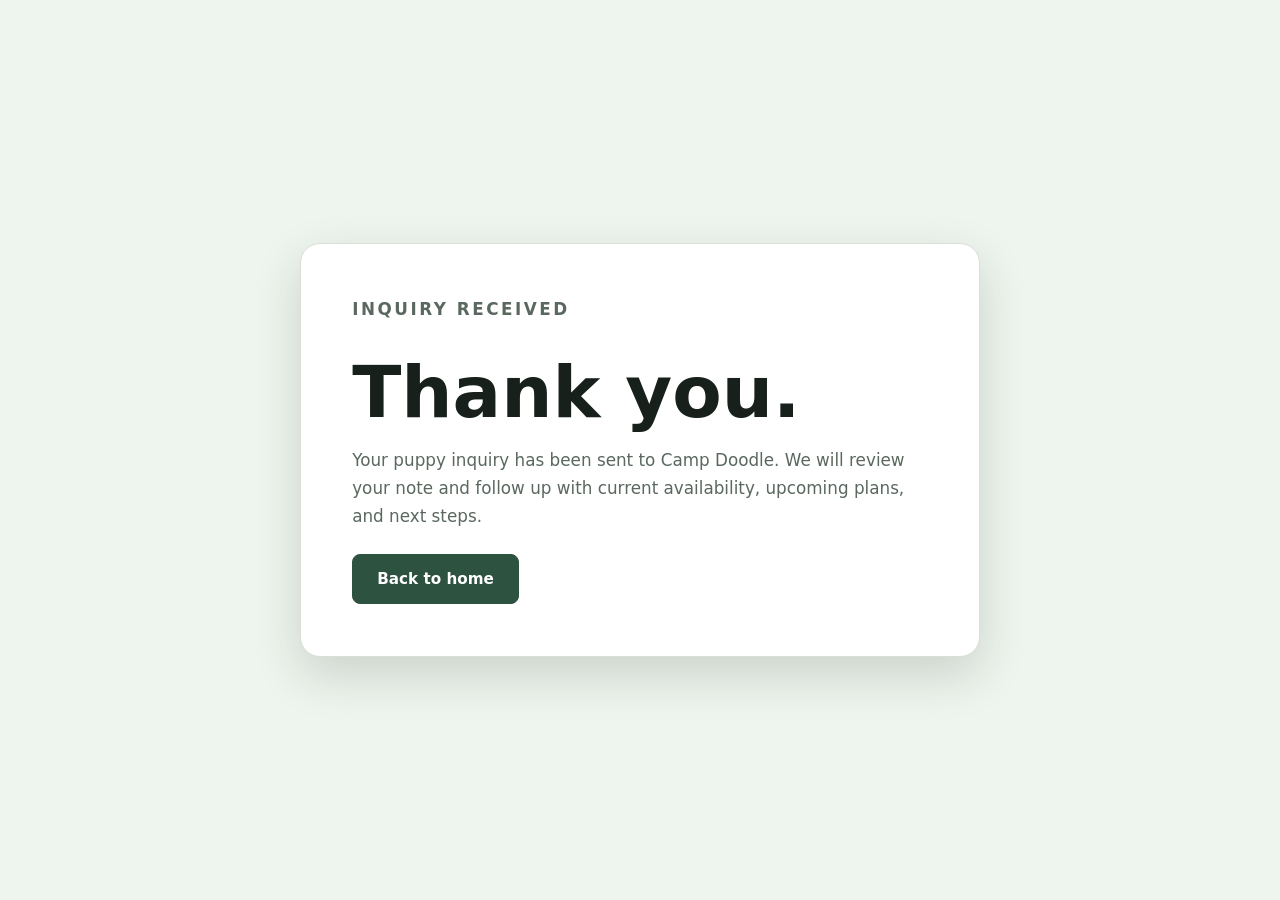
<file: thank-you.html>
<!doctype html>
<html lang="en">
  <head>
    <meta charset="utf-8">
    <meta name="viewport" content="width=device-width, initial-scale=1">
    <title>Thanks | Camp Doodle</title>
    <meta name="description" content="Thank you for contacting Camp Doodle.">
    <link rel="stylesheet" href="styles.css">
  </head>
  <body class="thank-you-page">
    <main class="thank-you-panel">
      <p class="eyebrow">Inquiry received</p>
      <h1>Thank you.</h1>
      <p>
        Your puppy inquiry has been sent to Camp Doodle. We will review your note
        and follow up with current availability, upcoming plans, and next steps.
      </p>
      <a class="button primary" href="/">Back to home</a>
    </main>
  </body>
</html>
</file>
<file: styles.css>
/* ═══════════════════════════════════════════════════════════
   Camp Doodle — Premium Styles
   ═══════════════════════════════════════════════════════════ */

/* ─── Design Tokens ──────────────────────────────────────── */
:root {
  --ink:        #17201b;
  --ink-soft:   #2c3a31;
  --muted:      #5a685f;
  --paper:      #fffdf7;
  --surface:    #ffffff;
  --sage:       #dfeadf;
  --sage-light: #eef5ee;
  --moss:       #2d5240;
  --moss-mid:   #355f46;
  --pine:       #1e3b2c;
  --teal:       #137d74;
  --teal-light: #e0f2f0;
  --gold:       #c9972e;
  --gold-light: #fdf3dc;
  --coral:      #c8573a;
  --line:       #d9dfd7;

  --shadow-sm:  0 2px 8px rgba(23,32,27,.07);
  --shadow-md:  0 8px 28px rgba(23,32,27,.11);
  --shadow-lg:  0 18px 48px rgba(23,32,27,.16);
  --shadow-xl:  0 32px 72px rgba(23,32,27,.22);

  --radius-sm:  8px;
  --radius-md:  14px;
  --radius-lg:  20px;
  --radius-xl:  28px;

  --transition: 220ms cubic-bezier(.4,0,.2,1);
}

/* ─── Reset & Base ────────────────────────────────────────── */
*, *::before, *::after { box-sizing: border-box; margin: 0; padding: 0; }

html { scroll-behavior: smooth; }

body {
  background: var(--paper);
  color: var(--ink);
  font-family: 'Inter', ui-sans-serif, system-ui, -apple-system, sans-serif;
  line-height: 1.65;
  overflow-x: hidden;
  -webkit-font-smoothing: antialiased;
}

body.menu-open { overflow: hidden; }

a { color: inherit; text-decoration: none; }
img { display: block; max-width: 100%; }
ul { list-style: none; }

h1, h2, h3, h4 {
  line-height: 1.08;
  font-weight: 800;
  overflow-wrap: anywhere;
}

p { overflow-wrap: anywhere; }

/* ─── Custom Cursor ───────────────────────────────────────── */
.cursor-dot,
.cursor-ring {
  pointer-events: none;
  position: fixed;
  top: 0; left: 0;
  border-radius: 50%;
  z-index: 9999;
  will-change: transform;
  transition: opacity .3s;
}

.cursor-dot {
  width: 8px;
  height: 8px;
  background: var(--moss);
  transform: translate(-50%, -50%);
}

.cursor-ring {
  width: 36px;
  height: 36px;
  border: 1.5px solid rgba(45,82,64,.45);
  transform: translate(-50%, -50%) scale(1);
  transition: transform .18s ease, border-color .18s ease;
}

.cursor-ring.hovered {
  transform: translate(-50%, -50%) scale(1.7);
  border-color: var(--moss);
}

@media (hover: none) {
  .cursor-dot, .cursor-ring { display: none; }
}

/* ─── Scroll Reveal ───────────────────────────────────────── */
.reveal {
  opacity: 0;
  transform: translateY(28px);
  transition: opacity .65s ease var(--delay, 0s),
              transform .65s ease var(--delay, 0s);
}

.reveal.visible {
  opacity: 1;
  transform: translateY(0);
}

@media (prefers-reduced-motion: reduce) {
  .reveal {
    opacity: 1;
    transform: none;
    transition: none;
  }
}

/* ─── Typography helpers ──────────────────────────────────── */
.eyebrow {
  display: inline-block;
  color: var(--teal);
  font-size: .78rem;
  font-weight: 900;
  letter-spacing: .15em;
  text-transform: uppercase;
  margin-bottom: .9rem;
}

/* ─── Buttons ─────────────────────────────────────────────── */
.button {
  display: inline-flex;
  align-items: center;
  justify-content: center;
  gap: .5rem;
  min-height: 50px;
  padding: .8rem 1.5rem;
  border: 1.5px solid transparent;
  border-radius: var(--radius-sm);
  font-family: inherit;
  font-size: .95rem;
  font-weight: 800;
  line-height: 1.1;
  cursor: pointer;
  transition: transform var(--transition),
              box-shadow var(--transition),
              background var(--transition),
              border-color var(--transition);
  white-space: nowrap;
}

.button:focus-visible {
  outline: 3px solid var(--teal);
  outline-offset: 3px;
}

.primary {
  color: #fff;
  background: var(--moss);
  border-color: var(--moss);
}
.primary:hover { background: var(--pine); border-color: var(--pine); box-shadow: var(--shadow-md); }

.secondary {
  color: var(--moss);
  background: rgba(255,255,255,.78);
  border-color: rgba(45,82,64,.3);
  backdrop-filter: blur(6px);
}
.secondary:hover { background: #fff; box-shadow: var(--shadow-sm); }

/* ─── Section helpers ─────────────────────────────────────── */
.section {
  padding: clamp(4rem, 8vw, 7rem) 5vw;
}

.section-heading {
  max-width: 760px;
  margin-bottom: 3rem;
}

.section-heading.compact { max-width: 600px; }

.section-heading h2 {
  font-size: clamp(2rem, 4.5vw, 3.6rem);
  margin: .35rem 0 1rem;
}

.section-heading p {
  color: var(--muted);
  font-size: 1.08rem;
  max-width: 600px;
}

/* ══════════════════════════════════════════════════════════
   HEADER
   ══════════════════════════════════════════════════════════ */
.site-header {
  position: sticky;
  top: 0;
  z-index: 100;
  display: flex;
  align-items: center;
  justify-content: space-between;
  gap: 1.5rem;
  min-height: 68px;
  padding: 0 5vw;
  background: rgba(255,253,247,.92);
  border-bottom: 1px solid rgba(217,223,215,.7);
  backdrop-filter: blur(20px);
  -webkit-backdrop-filter: blur(20px);
  transition: box-shadow .3s ease;
}

.site-header.scrolled {
  box-shadow: 0 4px 24px rgba(23,32,27,.08);
}

.brand {
  display: inline-flex;
  align-items: center;
  gap: .75rem;
  font-size: 1.04rem;
  font-weight: 800;
  flex-shrink: 0;
}

.brand-mark {
  display: grid;
  place-items: center;
  width: 42px;
  height: 42px;
  color: #fff;
  background: var(--moss);
  border-radius: var(--radius-sm);
  font-size: .85rem;
  letter-spacing: 0;
  font-weight: 900;
  flex-shrink: 0;
}

.brand-mark.small {
  width: 34px;
  height: 34px;
  font-size: .78rem;
}

.brand-name { color: var(--ink); }

.nav-links {
  display: flex;
  align-items: center;
  gap: clamp(.8rem, 2vw, 1.8rem);
  color: var(--muted);
  font-size: .9rem;
  font-weight: 700;
}

.nav-links a {
  padding: .4rem 0;
  position: relative;
}

.nav-links a::after {
  content: '';
  position: absolute;
  bottom: -2px;
  left: 0;
  width: 0;
  height: 2px;
  background: var(--teal);
  border-radius: 2px;
  transition: width var(--transition);
}

.nav-links a:hover, .nav-links a:focus-visible { color: var(--teal); }
.nav-links a:hover::after { width: 100%; }

.header-right {
  display: flex;
  align-items: center;
  gap: .85rem;
  flex-shrink: 0;
}

.nav-cta { min-height: 40px; padding: .55rem 1.1rem; font-size: .87rem; }

/* Hamburger */
.hamburger {
  display: none;
  flex-direction: column;
  justify-content: center;
  gap: 5px;
  width: 42px;
  height: 42px;
  border: 1px solid var(--line);
  border-radius: var(--radius-sm);
  background: #fff;
  cursor: pointer;
  padding: 0 10px;
  transition: border-color var(--transition);
}

.hamburger span {
  display: block;
  width: 100%;
  height: 2px;
  background: var(--ink);
  border-radius: 2px;
  transition: transform var(--transition), opacity var(--transition);
}

.hamburger[aria-expanded="true"] span:nth-child(1) { transform: translateY(7px) rotate(45deg); }
.hamburger[aria-expanded="true"] span:nth-child(2) { opacity: 0; }
.hamburger[aria-expanded="true"] span:nth-child(3) { transform: translateY(-7px) rotate(-45deg); }

/* Mobile menu */
.mobile-menu {
  position: fixed;
  top: 0;
  right: -100%;
  width: min(340px, 92vw);
  height: 100%;
  z-index: 200;
  background: var(--surface);
  padding: 5rem 2rem 2rem;
  display: flex;
  flex-direction: column;
  gap: 2rem;
  box-shadow: var(--shadow-xl);
  transition: right .35s cubic-bezier(.4,0,.2,1);
}

.mobile-menu.open { right: 0; }

.mobile-menu nav {
  display: flex;
  flex-direction: column;
  gap: .25rem;
}

.mobile-menu nav a {
  display: block;
  padding: .85rem 0;
  font-size: 1.1rem;
  font-weight: 700;
  color: var(--ink);
  border-bottom: 1px solid var(--line);
}

.mobile-menu nav a:hover { color: var(--teal); }

.mobile-menu-close {
  position: absolute;
  top: 1.2rem;
  right: 1.2rem;
  width: 42px;
  height: 42px;
  border: 1px solid var(--line);
  border-radius: var(--radius-sm);
  background: #fff;
  font-size: 1.5rem;
  cursor: pointer;
  display: grid;
  place-items: center;
  color: var(--ink);
}

.mobile-menu-backdrop {
  position: fixed;
  inset: 0;
  z-index: 190;
  background: rgba(23,32,27,.4);
  backdrop-filter: blur(3px);
  opacity: 0;
  pointer-events: none;
  transition: opacity .35s ease;
}

.mobile-menu-backdrop.active {
  opacity: 1;
  pointer-events: auto;
}

/* ══════════════════════════════════════════════════════════
   HERO
   ══════════════════════════════════════════════════════════ */
.hero {
  position: relative;
  min-height: calc(100vh - 68px);
  display: grid;
  align-items: center;
  padding: clamp(4rem,8vw,7rem) 5vw;
  overflow: hidden;
}

.hero-media {
  position: absolute;
  inset: 0;
  /* Sky-to-meadow fill behind the contained photo so the letterbox
     area blends with the image instead of showing bare bars. */
  background:
    linear-gradient(180deg,
      #aacbe4 0%,
      #c6dcea 30%,
      #dfe9d8 60%,
      #c9dcb4 100%);
}

.hero-bg {
  position: absolute;
  inset: 0;
  z-index: 0;
  width: 100%;
  height: 100%;
  /* Show the WHOLE photo, never crop it. */
  object-fit: contain;
  object-position: right center;
}

.hero-overlay {
  position: absolute;
  inset: 0;
  z-index: 2;
  background:
    linear-gradient(90deg,
      rgba(255,253,247,.97) 0%,
      rgba(255,253,247,.86) 38%,
      rgba(255,253,247,.22) 70%,
      rgba(255,253,247,.0) 100%),
    linear-gradient(0deg,
      rgba(23,32,27,.18) 0%,
      rgba(23,32,27,0) 50%);
}

.hero-content {
  position: relative;
  z-index: 3;
  width: min(640px, 100%);
}

h1 {
  font-size: clamp(2.8rem, 6.5vw, 6rem);
  max-width: 12ch;
  margin: .4rem 0 1.4rem;
  color: var(--ink);
}

.hero-sub {
  max-width: 46ch;
  font-size: clamp(1.05rem, 2vw, 1.28rem);
  color: var(--ink-soft);
  line-height: 1.7;
}

.hero-actions {
  display: flex;
  flex-wrap: wrap;
  gap: .9rem;
  margin-top: 2.2rem;
}

/* Scroll hint */
.hero-scroll-hint {
  position: absolute;
  bottom: 2.5rem;
  left: 50%;
  transform: translateX(-50%);
  z-index: 3;
  display: flex;
  flex-direction: column;
  align-items: center;
  gap: .5rem;
  color: var(--muted);
  font-size: .75rem;
  font-weight: 700;
  letter-spacing: .08em;
  text-transform: uppercase;
  background: none;
  border: none;
  cursor: pointer;
  opacity: .65;
  transition: opacity var(--transition);
}

.hero-scroll-hint:hover { opacity: 1; }

.scroll-dot {
  animation: scrollDot 1.8s ease-in-out infinite;
}

@keyframes scrollDot {
  0%,100% { transform: translateY(0); opacity: 1; }
  60% { transform: translateY(9px); opacity: .3; }
}

/* ══════════════════════════════════════════════════════════
   PILLARS
   ══════════════════════════════════════════════════════════ */
.pillars-section {
  display: grid;
  grid-template-columns: repeat(3, 1fr);
  gap: 1px;
  background: var(--line);
  border-top: 1px solid var(--line);
  border-bottom: 1px solid var(--line);
}

.pillar {
  background: var(--surface);
  padding: clamp(2rem, 4vw, 3.2rem);
}

.pillar-num {
  display: block;
  font-size: .78rem;
  font-weight: 900;
  color: var(--coral);
  letter-spacing: .08em;
  margin-bottom: 1.4rem;
}

.pillar h2 {
  font-size: 1.3rem;
  margin-bottom: .65rem;
}

.pillar p { color: var(--muted); font-size: .97rem; }

/* ══════════════════════════════════════════════════════════
   PUPPIES
   ══════════════════════════════════════════════════════════ */
.puppies-section { background: var(--paper); }

.puppy-filter {
  display: flex;
  gap: .5rem;
  flex-wrap: wrap;
  margin-bottom: 2.2rem;
}

.filter-btn {
  height: 38px;
  padding: 0 1.1rem;
  border: 1.5px solid var(--line);
  border-radius: 99px;
  background: #fff;
  font-family: inherit;
  font-size: .85rem;
  font-weight: 700;
  color: var(--muted);
  cursor: pointer;
  transition: all var(--transition);
}

.filter-btn:hover,
.filter-btn.active {
  background: var(--moss);
  border-color: var(--moss);
  color: #fff;
}

.puppy-grid {
  display: grid;
  grid-template-columns: repeat(auto-fill, minmax(290px, 1fr));
  gap: 1.4rem;
}

/* Puppy card (JS-generated) */
.puppy-card {
  background: var(--surface);
  border: 1px solid var(--line);
  border-radius: var(--radius-md);
  box-shadow: var(--shadow-sm);
  overflow: hidden;
  cursor: pointer;
  transition: transform .3s cubic-bezier(.34,1.56,.64,1),
              box-shadow .3s ease;
  display: flex;
  flex-direction: column;
}

.puppy-card:hover {
  transform: translateY(-6px) scale(1.01);
  box-shadow: var(--shadow-lg);
}

.puppy-card:focus-visible {
  outline: 3px solid var(--teal);
  outline-offset: 2px;
}

.puppy-card:hover .card-photo img { transform: scale(1.07); }

/* Photo / placeholder */
.card-photo {
  position: relative;
  aspect-ratio: 4/5;
  overflow: hidden;
  background: var(--sage);
  flex-shrink: 0;
}

.card-photo img {
  width: 100%;
  height: 100%;
  object-fit: cover;
  display: block;
  transition: transform .45s ease;
}

.photo-ph {
  position: absolute;
  inset: 0;
  display: flex;
  flex-direction: column;
  align-items: center;
  justify-content: center;
  gap: .5rem;
  color: var(--muted);
  font-size: .8rem;
  text-align: center;
  padding: 1rem;
}

.photo-ph-icon {
  font-size: 2.4rem;
  opacity: .5;
}

.photo-ph-label {
  font-size: .82rem;
  font-weight: 600;
  letter-spacing: .02em;
  opacity: .85;
}

/* Hide placeholder when image loads */
.card-photo img:not([src=""]) ~ .photo-ph { display: none; }

/* Status badge */
.status-badge {
  position: absolute;
  top: 12px;
  right: 12px;
  padding: .32rem .7rem;
  border-radius: 99px;
  font-size: .72rem;
  font-weight: 900;
  letter-spacing: .06em;
  text-transform: uppercase;
  backdrop-filter: blur(8px);
  animation: badgePulse 3s ease infinite;
}

.status-badge.available {
  background: rgba(20,120,80,.88);
  color: #fff;
}

.status-badge.reserved {
  background: rgba(180,130,20,.88);
  color: #fff;
}

.status-badge.pending {
  background: rgba(80,100,200,.88);
  color: #fff;
}

@keyframes badgePulse {
  0%,100% { box-shadow: 0 0 0 0 rgba(255,255,255,.25); }
  50% { box-shadow: 0 0 0 5px rgba(255,255,255,0); }
}

/* Collar color dot */
.collar-dot {
  position: absolute;
  top: 12px;
  left: 12px;
  width: 16px;
  height: 16px;
  border-radius: 50%;
  border: 2.5px solid rgba(255,255,255,.8);
  box-shadow: 0 2px 8px rgba(0,0,0,.2);
}

/* Video play overlay (hover on desktop) */
.video-overlay {
  position: absolute;
  inset: 0;
  background: rgba(23,32,27,.38);
  display: flex;
  align-items: center;
  justify-content: center;
  opacity: 0;
  transition: opacity .25s ease;
}

.puppy-card:hover .video-overlay { opacity: 1; }

.play-icon {
  width: 52px;
  height: 52px;
  border-radius: 50%;
  background: rgba(255,255,255,.92);
  display: grid;
  place-items: center;
  color: var(--moss);
  font-size: 1.1rem;
  box-shadow: var(--shadow-md);
}

/* Card body */
.card-body {
  padding: 1.3rem 1.4rem 1.5rem;
  display: flex;
  flex-direction: column;
  flex: 1;
}

.card-meta {
  display: flex;
  align-items: center;
  justify-content: space-between;
  gap: .5rem;
  margin-bottom: .75rem;
}

.card-name {
  font-size: 1.08rem;
  font-weight: 800;
  color: var(--ink);
}

.card-sex {
  font-size: .78rem;
  font-weight: 700;
  color: var(--muted);
  background: var(--sage-light);
  padding: .2rem .5rem;
  border-radius: 4px;
}

.card-info {
  display: grid;
  gap: .4rem;
  font-size: .85rem;
  color: var(--muted);
  margin-bottom: .9rem;
}

.card-info span { display: flex; gap: .4rem; }
.card-info strong { color: var(--ink); }

.card-personality {
  font-size: .88rem;
  color: var(--ink-soft);
  line-height: 1.55;
  flex: 1;
  margin-bottom: 1.1rem;
}

.card-cta {
  display: flex;
  gap: .6rem;
  flex-wrap: wrap;
}

.card-cta .button {
  min-height: 40px;
  padding: .6rem 1rem;
  font-size: .83rem;
  flex: 1;
}

/* Puppy ID badge (gold pill) */
.puppy-id-badge {
  display: inline-flex;
  align-items: center;
  padding: .22rem .65rem;
  background: var(--gold-light);
  color: var(--gold);
  border: 1px solid rgba(201,151,46,.28);
  border-radius: 99px;
  font-size: .75rem;
  font-weight: 900;
  letter-spacing: .04em;
  white-space: nowrap;
  flex-shrink: 0;
}

/* Sex + breed row below card name */
.card-sex-row {
  display: flex;
  align-items: center;
  gap: .45rem;
  margin-bottom: .65rem;
}

.card-breed {
  font-size: .75rem;
  font-weight: 600;
  color: var(--muted);
  background: var(--sage-light);
  padding: .18rem .5rem;
  border-radius: 4px;
}

/* Vaccine badge (green health pill on card) */
.vaccine-badge {
  display: flex;
  align-items: flex-start;
  gap: .45rem;
  padding: .65rem .85rem;
  background: #edf7ef;
  border: 1px solid rgba(45,120,70,.15);
  border-radius: var(--radius-sm);
  color: #1e4a2f;
  font-size: .8rem;
  font-weight: 600;
  line-height: 1.45;
  margin-bottom: .9rem;
}

.vaccine-badge-icon {
  flex-shrink: 0;
  width: 18px;
  height: 18px;
  background: #2d8048;
  color: #fff;
  border-radius: 50%;
  display: inline-flex;
  align-items: center;
  justify-content: center;
  font-size: .68rem;
  font-weight: 900;
  margin-top: .05rem;
}

/* Modal vaccine badge */
.modal-vaccine-badge {
  display: flex;
  align-items: flex-start;
  gap: .55rem;
  padding: .85rem 1rem;
  background: #edf7ef;
  border: 1px solid rgba(45,120,70,.15);
  border-radius: var(--radius-sm);
  color: #1e4a2f;
  font-size: .88rem;
  font-weight: 600;
  line-height: 1.5;
}

/* "Possible keeper" status colour */
.status-badge.keeper {
  background: rgba(180,110,20,.88);
  color: #fff;
}

/* ══════════════════════════════════════════════════════════
   COPPER SPOTLIGHT
   ══════════════════════════════════════════════════════════ */
.copper-section {
  padding: clamp(5rem, 10vw, 9rem) 5vw;
  background: linear-gradient(150deg, #fdf8ee 0%, #fef9f2 55%, #f7edda 100%);
  position: relative;
  overflow: hidden;
}

.copper-section::before {
  content: '';
  position: absolute;
  top: -120px;
  right: -120px;
  width: 520px;
  height: 520px;
  border-radius: 50%;
  background: radial-gradient(circle, rgba(201,151,46,.13) 0%, transparent 70%);
  pointer-events: none;
}

.copper-section::after {
  content: '';
  position: absolute;
  bottom: -80px;
  left: -80px;
  width: 320px;
  height: 320px;
  border-radius: 50%;
  background: radial-gradient(circle, rgba(45,82,64,.07) 0%, transparent 70%);
  pointer-events: none;
}

.copper-inner {
  max-width: 1160px;
  margin: 0 auto;
  position: relative;
  z-index: 1;
}

.copper-intro {
  max-width: 700px;
  margin-bottom: clamp(3rem, 6vw, 5rem);
}

.copper-intro h2 {
  font-size: clamp(3rem, 7vw, 6rem);
  color: var(--pine);
  margin: .3rem 0 1.1rem;
  line-height: 1;
}

.copper-lead {
  font-size: clamp(1.05rem, 2vw, 1.22rem);
  color: var(--ink-soft);
  line-height: 1.78;
  max-width: 56ch;
}

/* Split photo + copy */
.copper-spotlight {
  display: grid;
  grid-template-columns: 1fr 1fr;
  gap: clamp(2.5rem, 6vw, 5.5rem);
  align-items: center;
  margin-bottom: clamp(2.5rem, 5vw, 4rem);
}

.copper-photo-main {
  border-radius: var(--radius-xl);
  overflow: hidden;
  box-shadow: var(--shadow-xl);
  aspect-ratio: 4/3;
  background: var(--sage);
}

.copper-photo-main img {
  width: 100%;
  height: 100%;
  object-fit: cover;
  object-position: center 20%;
  display: block;
  transition: transform .7s cubic-bezier(.25,.46,.45,.94);
}

.copper-photo-main:hover img { transform: scale(1.04); }

/* Pull quote */
.copper-quote {
  font-size: clamp(1.18rem, 2.4vw, 1.55rem);
  font-weight: 800;
  font-style: italic;
  color: var(--pine);
  line-height: 1.35;
  border-left: 5px solid var(--gold);
  padding-left: 1.4rem;
  margin: 0 0 1.8rem;
}

.copper-copy p {
  color: var(--ink-soft);
  line-height: 1.82;
  font-size: 1rem;
  margin-bottom: 1rem;
}

.copper-copy p:last-of-type { margin-bottom: 0; }

.copper-traits {
  display: flex;
  flex-wrap: wrap;
  gap: .5rem;
  margin-top: 1.8rem;
}

.copper-traits span {
  padding: .42rem 1.05rem;
  background: var(--pine);
  color: #fff;
  border-radius: 99px;
  font-size: .8rem;
  font-weight: 800;
  letter-spacing: .04em;
  text-transform: uppercase;
}

/* Photo gallery strip */
.copper-gallery {
  display: grid;
  grid-template-columns: repeat(2, 1fr);
  gap: 1.4rem;
}

.copper-gallery-item {
  position: relative;
  border-radius: var(--radius-lg);
  overflow: hidden;
  box-shadow: var(--shadow-md);
  background: var(--sage);
  aspect-ratio: 4/3;
}

.copper-gallery-item img {
  width: 100%;
  height: 100%;
  object-fit: contain;
  object-position: center center;
  display: block;
  transition: transform .55s cubic-bezier(.25,.46,.45,.94);
}

.copper-gallery-item:hover img { transform: scale(1.06); }

.copper-gallery-caption {
  position: absolute;
  bottom: 0;
  left: 0;
  right: 0;
  padding: 2.5rem 1.2rem .95rem;
  background: linear-gradient(0deg, rgba(17,30,22,.82) 0%, transparent 100%);
  color: rgba(255,255,255,.93);
  font-size: .875rem;
  font-weight: 600;
  line-height: 1.4;
  margin: 0;
}

@media (max-width: 900px) {
  .copper-spotlight {
    grid-template-columns: 1fr;
  }
  .copper-photo-main { aspect-ratio: 3/2; }
}

@media (max-width: 600px) {
  .copper-gallery { grid-template-columns: 1fr; }
  .copper-gallery-item { aspect-ratio: 3/2; }
}

/* ══════════════════════════════════════════════════════════
   PARENTS
   ══════════════════════════════════════════════════════════ */
.parents-section { background: var(--sage-light); }

.parents-grid {
  display: grid;
  grid-template-columns: repeat(3, 1fr);
  gap: 1.4rem;
}

.parent-card {
  background: var(--surface);
  border-radius: var(--radius-md);
  overflow: hidden;
  box-shadow: var(--shadow-sm);
  border: 1px solid var(--line);
  transition: transform .3s cubic-bezier(.34,1.56,.64,1),
              box-shadow .3s ease;
}

.parent-card:hover {
  transform: translateY(-5px);
  box-shadow: var(--shadow-md);
}

.parent-photo {
  position: relative;
  aspect-ratio: 3/2.5;
  background: var(--sage);
  overflow: hidden;
}

.parent-photo img {
  width: 100%;
  height: 100%;
  object-fit: cover;
  display: block;
  transition: transform .45s ease;
}

.parent-card:hover .parent-photo img { transform: scale(1.05); }

.parent-badge {
  position: absolute;
  top: 12px;
  left: 12px;
  background: var(--gold-light);
  color: var(--gold);
  border: 1px solid rgba(201,151,46,.25);
  padding: .28rem .65rem;
  border-radius: 99px;
  font-size: .72rem;
  font-weight: 900;
  letter-spacing: .06em;
  text-transform: uppercase;
}

.parent-body {
  padding: 1.4rem;
}

.parent-header {
  display: flex;
  align-items: baseline;
  gap: .5rem;
  margin-bottom: .3rem;
}

.parent-name {
  font-size: 1.28rem;
  font-weight: 800;
  color: var(--ink);
}

.parent-role {
  font-size: .82rem;
  color: var(--muted);
  font-weight: 600;
}

.parent-story {
  font-size: .9rem;
  color: var(--muted);
  line-height: 1.65;
  margin: .6rem 0 1rem;
}

.parent-traits {
  display: flex;
  flex-wrap: wrap;
  gap: .4rem;
}

.trait-tag {
  display: inline-block;
  padding: .25rem .65rem;
  background: var(--sage);
  color: var(--moss);
  border-radius: 99px;
  font-size: .75rem;
  font-weight: 700;
}

/* ══════════════════════════════════════════════════════════
   JOURNEY TIMELINE
   ══════════════════════════════════════════════════════════ */
.journey-section {
  background: var(--moss);
  color: #fff;
  padding: clamp(4rem,8vw,7rem) 5vw;
}

.journey-section .eyebrow { color: rgba(255,255,255,.65); }
.journey-section .section-heading h2 { color: #fff; }
.journey-section .section-heading p { color: rgba(255,255,255,.7); }

.journey-track {
  position: relative;
  display: flex;
  flex-direction: column;
  gap: 0;
  margin-top: 3rem;
}

.journey-line {
  position: absolute;
  left: 23px;
  top: 0;
  bottom: 0;
  width: 2px;
  background: rgba(255,255,255,.18);
}

.journey-step {
  display: flex;
  gap: 1.4rem;
  padding: 0 0 2.5rem 0;
  position: relative;
}

.journey-step:last-child { padding-bottom: 0; }

.journey-dot {
  position: relative;
  z-index: 1;
  flex-shrink: 0;
  width: 48px;
  height: 48px;
  border-radius: 50%;
  background: var(--gold);
  display: grid;
  place-items: center;
  font-size: 1.3rem;
  box-shadow: 0 0 0 6px rgba(201,151,46,.22);
  transition: box-shadow var(--transition);
}

.journey-step.visible .journey-dot {
  box-shadow: 0 0 0 10px rgba(201,151,46,.18);
}

.journey-content {
  padding-top: .6rem;
  flex: 1;
}

.journey-date {
  font-size: .75rem;
  font-weight: 900;
  color: var(--gold);
  letter-spacing: .1em;
  text-transform: uppercase;
  margin-bottom: .2rem;
}

.journey-content h3 {
  font-size: 1.08rem;
  color: #fff;
  margin-bottom: .4rem;
}

.journey-content p {
  font-size: .9rem;
  color: rgba(255,255,255,.7);
  line-height: 1.6;
  max-width: 480px;
}

/* ══════════════════════════════════════════════════════════
   VIDEO REELS
   ══════════════════════════════════════════════════════════ */
.reels-section { background: var(--ink); }
.reels-section .eyebrow { color: var(--gold); }
.reels-section .section-heading h2 { color: #fff; }
.reels-section .section-heading p { color: rgba(255,255,255,.6); }

.reels-grid {
  display: grid;
  grid-template-columns: repeat(4, 1fr);
  gap: 1rem;
}

.reel-card {
  position: relative;
  border-radius: var(--radius-md);
  overflow: hidden;
  background: var(--ink-soft);
  aspect-ratio: 9/16;
  cursor: pointer;
  transition: transform .3s ease, box-shadow .3s ease;
}

.reel-card:hover { transform: scale(1.03); box-shadow: var(--shadow-xl); }

.reel-video {
  width: 100%;
  height: 100%;
  object-fit: cover;
  display: block;
}

.reel-poster {
  position: absolute;
  inset: 0;
  width: 100%;
  height: 100%;
  object-fit: cover;
  transition: opacity .3s ease;
}

.reel-card.playing .reel-poster { opacity: 0; }

.reel-ph {
  position: absolute;
  inset: 0;
  display: flex;
  flex-direction: column;
  align-items: center;
  justify-content: center;
  gap: .6rem;
  color: rgba(255,255,255,.5);
  font-size: .8rem;
  text-align: center;
  padding: 1.2rem;
}

.reel-ph-icon { font-size: 2.5rem; opacity: .6; }
.reel-ph small { font-size: .65rem; font-family: monospace; opacity: .6; word-break: break-all; }

.reel-gradient {
  position: absolute;
  bottom: 0; left: 0; right: 0;
  height: 55%;
  background: linear-gradient(0deg, rgba(0,0,0,.72) 0%, transparent 100%);
  pointer-events: none;
}

.reel-play-btn {
  position: absolute;
  top: 50%;
  left: 50%;
  transform: translate(-50%, -50%);
  width: 52px;
  height: 52px;
  background: rgba(255,255,255,.18);
  backdrop-filter: blur(4px);
  border-radius: 50%;
  display: grid;
  place-items: center;
  color: #fff;
  font-size: 1.3rem;
  transition: background .25s ease, transform .25s ease;
}

.reel-card.playing .reel-play-btn { opacity: 0; pointer-events: none; }
.reel-card:hover .reel-play-btn { background: rgba(255,255,255,.28); transform: translate(-50%,-50%) scale(1.1); }

.reel-caption {
  position: absolute;
  bottom: 1rem;
  left: 1rem;
  right: 1rem;
  font-size: .85rem;
  font-weight: 700;
  color: #fff;
  line-height: 1.3;
}

/* ══════════════════════════════════════════════════════════
   QUIZ
   ══════════════════════════════════════════════════════════ */
.quiz-section {
  background: var(--gold-light);
  padding: clamp(4rem,8vw,7rem) 5vw;
}

.quiz-inner {
  max-width: 820px;
  margin: 0 auto;
}

.quiz-card {
  background: var(--surface);
  border: 1px solid var(--line);
  border-radius: var(--radius-lg);
  padding: clamp(1.8rem, 4vw, 3rem);
  box-shadow: var(--shadow-md);
}

.quiz-progress {
  display: flex;
  align-items: center;
  gap: 1rem;
  margin-bottom: 2rem;
}

.quiz-progress-bar {
  flex: 1;
  height: 6px;
  background: var(--sage);
  border-radius: 99px;
  overflow: hidden;
}

.quiz-progress-fill {
  height: 100%;
  background: var(--moss);
  border-radius: 99px;
  transition: width .45s cubic-bezier(.4,0,.2,1);
}

.quiz-progress-label {
  font-size: .8rem;
  font-weight: 700;
  color: var(--muted);
  white-space: nowrap;
}

.quiz-question {
  font-size: clamp(1.1rem, 2.5vw, 1.5rem);
  font-weight: 800;
  color: var(--ink);
  margin-bottom: 1.6rem;
  line-height: 1.25;
}

.quiz-options {
  display: grid;
  gap: .7rem;
}

.quiz-option {
  display: flex;
  align-items: center;
  gap: 1rem;
  width: 100%;
  padding: 1rem 1.3rem;
  border: 1.5px solid var(--line);
  border-radius: var(--radius-sm);
  background: var(--paper);
  font-family: inherit;
  font-size: .97rem;
  font-weight: 600;
  color: var(--ink);
  text-align: left;
  cursor: pointer;
  transition: border-color var(--transition),
              background var(--transition),
              transform var(--transition);
}

.quiz-option:hover {
  border-color: var(--moss);
  background: var(--sage-light);
  transform: translateX(4px);
}

.quiz-option.selected {
  border-color: var(--moss);
  background: var(--sage);
  color: var(--moss);
}

.quiz-option-icon { font-size: 1.3rem; flex-shrink: 0; }

.quiz-nav {
  display: flex;
  justify-content: space-between;
  align-items: center;
  gap: 1rem;
  margin-top: 1.8rem;
  flex-wrap: wrap;
}

.quiz-restart {
  background: none;
  border: none;
  font-family: inherit;
  font-size: .88rem;
  font-weight: 700;
  color: var(--muted);
  cursor: pointer;
  padding: .5rem 0;
  text-decoration: underline;
  text-underline-offset: 3px;
}
.quiz-restart:hover { color: var(--ink); }

/* Quiz results */
.quiz-results-header {
  text-align: center;
  margin-bottom: 2rem;
}

.quiz-results-header h3 {
  font-size: 1.5rem;
  margin-bottom: .4rem;
}

.quiz-results-header p { color: var(--muted); }

.quiz-matches {
  display: grid;
  grid-template-columns: repeat(auto-fill, minmax(230px, 1fr));
  gap: 1rem;
  margin-bottom: 1.5rem;
}

.quiz-match-card {
  background: var(--paper);
  border: 1.5px solid var(--line);
  border-radius: var(--radius-sm);
  overflow: hidden;
  cursor: pointer;
  transition: transform .25s ease, box-shadow .25s ease;
}
.quiz-match-card:hover { transform: translateY(-4px); box-shadow: var(--shadow-md); }

.quiz-match-photo {
  position: relative;
  aspect-ratio: 1;
  background: var(--sage);
  overflow: hidden;
}

.quiz-match-photo img {
  width: 100%;
  height: 100%;
  object-fit: cover;
}

.quiz-match-body {
  padding: .9rem 1rem 1rem;
}

.quiz-match-name { font-size: .97rem; font-weight: 800; margin-bottom: .2rem; }
.quiz-match-status {
  font-size: .72rem;
  font-weight: 900;
  letter-spacing: .06em;
  text-transform: uppercase;
  color: var(--moss);
}

.quiz-no-match {
  text-align: center;
  color: var(--muted);
  padding: 1rem 0;
  font-style: italic;
}

/* ══════════════════════════════════════════════════════════
   CARE
   ══════════════════════════════════════════════════════════ */
.care-section { background: var(--surface); }

.care-grid {
  display: grid;
  grid-template-columns: repeat(3, 1fr);
  gap: 1.2rem;
}

.care-card {
  background: var(--paper);
  border: 1px solid var(--line);
  border-radius: var(--radius-md);
  padding: 1.8rem;
  transition: transform .3s ease, box-shadow .3s ease;
}

.care-card:hover {
  transform: translateY(-4px);
  box-shadow: var(--shadow-md);
  background: #fff;
}

.care-icon {
  font-size: 2rem;
  margin-bottom: 1rem;
  line-height: 1;
}

.care-card h3 {
  font-size: 1.05rem;
  margin-bottom: .5rem;
}

.care-card p { color: var(--muted); font-size: .9rem; line-height: 1.65; }

/* ══════════════════════════════════════════════════════════
   FAQ
   ══════════════════════════════════════════════════════════ */
.faq-section {
  background: var(--sage-light);
  padding: clamp(4rem,8vw,7rem) 5vw;
}

.faq-grid {
  display: grid;
  grid-template-columns: repeat(2, 1fr);
  gap: .8rem;
  margin-top: 2.5rem;
}

details {
  background: var(--surface);
  border: 1px solid rgba(45,82,64,.14);
  border-radius: var(--radius-sm);
  padding: 0;
  overflow: hidden;
  transition: border-color var(--transition);
}

details[open] { border-color: rgba(45,82,64,.28); }

summary {
  display: flex;
  align-items: center;
  justify-content: space-between;
  gap: 1rem;
  padding: 1.2rem 1.35rem;
  cursor: pointer;
  font-weight: 800;
  font-size: .97rem;
  color: var(--ink);
  list-style: none;
  user-select: none;
}

summary::-webkit-details-marker { display: none; }

summary::after {
  content: '+';
  flex-shrink: 0;
  width: 26px;
  height: 26px;
  display: grid;
  place-items: center;
  border-radius: 50%;
  background: var(--sage);
  color: var(--moss);
  font-size: 1.1rem;
  font-weight: 700;
  transition: transform var(--transition);
}

details[open] summary::after {
  content: '−';
  background: var(--moss);
  color: #fff;
}

details p {
  padding: 0 1.35rem 1.2rem;
  color: var(--muted);
  font-size: .92rem;
  line-height: 1.7;
  border-top: 1px solid var(--line);
  margin-top: 0;
  padding-top: 1rem;
}

/* ══════════════════════════════════════════════════════════
   CONTACT
   ══════════════════════════════════════════════════════════ */
.contact-section {
  padding: clamp(4rem,8vw,7rem) 5vw;
  display: grid;
  grid-template-columns: minmax(0, .85fr) minmax(320px, 1fr);
  gap: clamp(2.5rem, 7vw, 6rem);
  align-items: start;
}

.contact-copy h2 {
  font-size: clamp(1.8rem, 4vw, 3.4rem);
  margin: .4rem 0 1rem;
}

.contact-copy p {
  color: var(--muted);
  font-size: 1.05rem;
  max-width: 42ch;
  line-height: 1.7;
}

.contact-trust {
  margin-top: 1.8rem;
  display: flex;
  flex-direction: column;
  gap: .55rem;
}

.contact-trust li {
  display: flex;
  align-items: center;
  gap: .55rem;
  font-size: .92rem;
  font-weight: 600;
  color: var(--moss);
}

.inquiry-form {
  display: grid;
  grid-template-columns: repeat(2, 1fr);
  gap: 1rem;
  padding: clamp(1.4rem, 3vw, 2.2rem);
  background: var(--surface);
  border: 1px solid var(--line);
  border-radius: var(--radius-md);
  box-shadow: var(--shadow-lg);
}

.form-row {
  display: grid;
  gap: .45rem;
}

.form-row.full { grid-column: 1 / -1; }

label {
  font-size: .88rem;
  font-weight: 800;
  color: var(--ink);
}

input, select, textarea {
  width: 100%;
  min-height: 48px;
  padding: .8rem 1rem;
  color: var(--ink);
  background: #fbfdfb;
  border: 1.5px solid #c8d4cc;
  border-radius: var(--radius-sm);
  font: inherit;
  font-size: .95rem;
  transition: border-color var(--transition), box-shadow var(--transition);
  -webkit-appearance: none;
  appearance: none;
}

input::placeholder, textarea::placeholder { color: #9aaba2; }

select {
  background-image: url("data:image/svg+xml,%3Csvg xmlns='http://www.w3.org/2000/svg' width='12' height='8' viewBox='0 0 12 8'%3E%3Cpath d='M1 1l5 5 5-5' stroke='%235a685f' stroke-width='1.5' fill='none' stroke-linecap='round'/%3E%3C/svg%3E");
  background-repeat: no-repeat;
  background-position: right 1rem center;
  padding-right: 2.5rem;
  cursor: pointer;
}

textarea { resize: vertical; min-height: 120px; }

input:focus, select:focus, textarea:focus {
  outline: none;
  border-color: var(--teal);
  box-shadow: 0 0 0 4px rgba(19,125,116,.12);
}

.form-button {
  grid-column: 1 / -1;
  width: 100%;
  font-size: 1rem;
  min-height: 54px;
}

.hidden-field {
  position: absolute;
  left: -9999px;
  height: 1px;
  overflow: hidden;
}

/* ══════════════════════════════════════════════════════════
   FATANETT STRIP
   ══════════════════════════════════════════════════════════ */
.fatanett-strip {
  background: var(--pine);
  padding: 2.8rem 5vw;
}

.fatanett-inner {
  display: flex;
  align-items: center;
  justify-content: space-between;
  gap: 1.5rem;
  flex-wrap: wrap;
  max-width: 1100px;
  margin: 0 auto;
}

.fatanett-label {
  font-size: .78rem;
  font-weight: 700;
  letter-spacing: .1em;
  text-transform: uppercase;
  color: rgba(255,255,255,.45);
  margin-bottom: .25rem;
}

.fatanett-brand {
  font-size: 1.5rem;
  font-weight: 900;
  color: #fff;
  letter-spacing: -.02em;
  display: block;
}

.fatanett-brand:hover { color: var(--gold); }

.fatanett-sub {
  font-size: .88rem;
  color: rgba(255,255,255,.55);
  margin-top: .2rem;
}

.fatanett-cta {
  background: rgba(255,255,255,.1);
  border-color: rgba(255,255,255,.25);
  color: #fff;
  font-size: .9rem;
}

.fatanett-cta:hover {
  background: var(--gold);
  border-color: var(--gold);
  color: var(--ink);
  box-shadow: 0 8px 24px rgba(201,151,46,.4);
}

/* ══════════════════════════════════════════════════════════
   FOOTER
   ══════════════════════════════════════════════════════════ */
.site-footer {
  background: var(--ink);
  padding: 2.5rem 5vw;
  display: grid;
  grid-template-columns: 1fr auto auto;
  align-items: center;
  gap: 2rem;
}

.footer-brand {
  display: flex;
  align-items: center;
  gap: .85rem;
}

.footer-name {
  font-weight: 900;
  color: #fff;
  font-size: 1rem;
  margin-bottom: .15rem;
}

.site-footer p {
  color: rgba(255,255,255,.55);
  font-size: .85rem;
}

.footer-links {
  display: flex;
  gap: 1.4rem;
  flex-wrap: wrap;
}

.footer-links a {
  color: rgba(255,255,255,.55);
  font-size: .85rem;
  font-weight: 600;
  transition: color var(--transition);
}

.footer-links a:hover { color: #fff; }

.footer-credit {
  color: rgba(255,255,255,.35) !important;
  font-size: .78rem !important;
  white-space: nowrap;
}

/* ══════════════════════════════════════════════════════════
   BACK TO TOP & STICKY CTA
   ══════════════════════════════════════════════════════════ */
.back-to-top {
  position: fixed;
  bottom: 2rem;
  right: 2rem;
  z-index: 50;
  width: 46px;
  height: 46px;
  border-radius: 50%;
  background: var(--moss);
  color: #fff;
  border: none;
  cursor: pointer;
  display: grid;
  place-items: center;
  box-shadow: var(--shadow-md);
  opacity: 0;
  transform: translateY(12px);
  pointer-events: none;
  transition: opacity .3s ease, transform .3s ease, background .2s ease;
}

.back-to-top.visible {
  opacity: 1;
  transform: translateY(0);
  pointer-events: auto;
}

.back-to-top:hover { background: var(--pine); }

.sticky-mobile-cta {
  display: none;
  position: fixed;
  bottom: 0;
  left: 0;
  right: 0;
  z-index: 80;
  padding: .75rem 1.2rem;
  background: rgba(255,253,247,.96);
  border-top: 1px solid var(--line);
  backdrop-filter: blur(12px);
  opacity: 0;
  transform: translateY(100%);
  transition: opacity .3s ease, transform .3s ease;
}

.sticky-mobile-cta.visible {
  opacity: 1;
  transform: translateY(0);
}

.sticky-mobile-cta .button {
  width: 100%;
  justify-content: center;
}

/* ══════════════════════════════════════════════════════════
   PUPPY MODAL
   ══════════════════════════════════════════════════════════ */
.modal-overlay {
  position: fixed;
  inset: 0;
  z-index: 300;
  background: rgba(23,32,27,.55);
  backdrop-filter: blur(6px);
  display: grid;
  place-items: center;
  padding: 1rem;
  overflow-y: auto;
  /* Closed state: invisible AND non-interactive. The `hidden` attribute alone
     can't hide it because the `display: grid` above overrides [hidden]'s
     display:none — so without this it stays a full-screen click trap over the
     whole page and swallows clicks on the hero buttons, nav, etc. */
  opacity: 0;
  visibility: hidden;
  pointer-events: none;
  transition: opacity .3s ease, visibility .3s ease;
}

.modal-overlay:not([hidden]) {
  opacity: 1;
  visibility: visible;
  pointer-events: auto;
}

.modal-panel {
  position: relative;
  background: var(--surface);
  border-radius: var(--radius-lg);
  width: min(900px, 100%);
  max-height: 90vh;
  overflow-y: auto;
  box-shadow: var(--shadow-xl);
  transform: translateY(24px) scale(.97);
  transition: transform .35s cubic-bezier(.34,1.56,.64,1);
}

.modal-overlay:not([hidden]) .modal-panel {
  transform: translateY(0) scale(1);
}

.modal-close {
  position: sticky;
  top: 1rem;
  float: right;
  margin: 1rem 1rem 0 0;
  width: 40px;
  height: 40px;
  border-radius: 50%;
  border: 1px solid var(--line);
  background: var(--surface);
  font-size: 1.3rem;
  cursor: pointer;
  display: grid;
  place-items: center;
  color: var(--muted);
  z-index: 1;
  transition: background var(--transition), color var(--transition);
}

.modal-close:hover { background: var(--ink); color: #fff; border-color: var(--ink); }

.modal-body {
  display: grid;
  grid-template-columns: 1fr 1fr;
  gap: 0;
}

.modal-gallery {
  position: relative;
  aspect-ratio: 1;
  background: var(--sage);
  overflow: hidden;
  border-radius: var(--radius-lg) 0 0 var(--radius-lg);
}

.modal-gallery img {
  width: 100%;
  height: 100%;
  object-fit: cover;
  position: absolute;
  top: 0; left: 0;
  opacity: 0;
  transition: opacity .4s ease;
}

.modal-gallery img.active { opacity: 1; }

.modal-gallery-thumbs {
  position: absolute;
  bottom: 1rem;
  left: 0;
  right: 0;
  display: flex;
  justify-content: center;
  gap: .4rem;
  padding: 0 1rem;
}

.gallery-thumb {
  width: 7px;
  height: 7px;
  border-radius: 50%;
  background: rgba(255,255,255,.45);
  border: none;
  cursor: pointer;
  transition: background .25s ease, transform .25s ease;
  padding: 0;
}

.gallery-thumb.active {
  background: #fff;
  transform: scale(1.3);
}

.modal-info {
  padding: 2.5rem 2rem 2rem;
  display: flex;
  flex-direction: column;
  gap: .8rem;
  overflow-y: auto;
}

.modal-header {
  display: flex;
  align-items: flex-start;
  justify-content: space-between;
  gap: 1rem;
}

.modal-title {
  font-size: 1.7rem;
  font-weight: 900;
}

.modal-details {
  display: grid;
  gap: .5rem;
  background: var(--paper);
  border-radius: var(--radius-sm);
  padding: 1rem 1.1rem;
  margin: .5rem 0;
}

.modal-detail-row {
  display: flex;
  justify-content: space-between;
  align-items: center;
  gap: 1rem;
  font-size: .9rem;
  padding: .4rem 0;
  border-bottom: 1px solid var(--line);
}

.modal-detail-row:last-child { border-bottom: none; }
.modal-detail-row dt { color: var(--muted); }
.modal-detail-row dd { font-weight: 700; color: var(--ink); margin: 0; }

.modal-personality {
  font-size: .95rem;
  color: var(--ink-soft);
  line-height: 1.7;
}

.modal-actions {
  display: flex;
  flex-direction: column;
  gap: .7rem;
  margin-top: .5rem;
}

.modal-actions .button { min-height: 50px; font-size: .95rem; }

/* ══════════════════════════════════════════════════════════
   THANK YOU PAGE
   ══════════════════════════════════════════════════════════ */
.thank-you-page {
  min-height: 100vh;
  display: grid;
  place-items: center;
  padding: 2rem;
  background: var(--sage-light);
}

.thank-you-panel {
  width: min(680px, 100%);
  padding: clamp(2rem, 4vw, 3.5rem);
  background: var(--surface);
  border: 1px solid var(--line);
  border-radius: var(--radius-lg);
  box-shadow: var(--shadow-lg);
}

.thank-you-panel h1 {
  font-size: clamp(2.4rem, 6vw, 4.5rem);
  max-width: none;
  margin: .4rem 0 1rem;
}

.thank-you-panel p {
  color: var(--muted);
  font-size: 1.05rem;
  margin-bottom: 1.5rem;
}

/* ══════════════════════════════════════════════════════════
   RESPONSIVE — TABLET (≤ 1024px)
   ══════════════════════════════════════════════════════════ */
@media (max-width: 1024px) {
  .nav-links { display: none; }
  .nav-cta { display: none; }
  .hamburger { display: flex; }

  .parents-grid { grid-template-columns: repeat(2, 1fr); }
  .reels-grid { grid-template-columns: repeat(2, 1fr); }
  .care-grid { grid-template-columns: repeat(2, 1fr); }
}

/* ══════════════════════════════════════════════════════════
   RESPONSIVE — MOBILE (≤ 768px)
   ══════════════════════════════════════════════════════════ */
@media (max-width: 768px) {
  .pillars-section { grid-template-columns: 1fr; }

  .hero { min-height: 100svh; align-items: flex-end; padding-bottom: 3.5rem; }
  /* Photo hugs the top so the whole image shows in its own band and the
     headline/buttons drop into the clear space below it (no collision with
     the photo's own "Camp Doodle" sign). */
  .hero-bg { object-position: center top; }
  .hero-overlay {
    background:
      linear-gradient(0deg,
        rgba(255,253,247,.98) 0%,
        rgba(255,253,247,.88) 42%,
        rgba(255,253,247,.3) 75%,
        transparent 100%),
      linear-gradient(90deg, rgba(255,253,247,.4), transparent);
  }

  h1 { font-size: clamp(2.4rem, 9vw, 3.8rem); }

  .hero-actions { flex-direction: column; }
  .hero-actions .button { width: 100%; }

  .hero-scroll-hint { display: none; }

  .parents-grid { grid-template-columns: 1fr; }
  .reels-grid { grid-template-columns: 1fr 1fr; }
  .care-grid { grid-template-columns: 1fr; }
  .faq-grid { grid-template-columns: 1fr; }

  .contact-section { grid-template-columns: 1fr; }
  .inquiry-form { grid-template-columns: 1fr; }
  .form-row.full { grid-column: 1; }

  .modal-body { grid-template-columns: 1fr; }
  .modal-gallery { border-radius: var(--radius-lg) var(--radius-lg) 0 0; }

  .site-footer {
    grid-template-columns: 1fr;
    gap: 1.5rem;
  }
  .footer-links { gap: .9rem; }

  .sticky-mobile-cta { display: block; }

  .fatanett-inner { flex-direction: column; align-items: flex-start; }

  .quiz-matches { grid-template-columns: repeat(2, 1fr); }
}

/* ══════════════════════════════════════════════════════════
   RESPONSIVE — SMALL MOBILE (≤ 480px)
   ══════════════════════════════════════════════════════════ */
@media (max-width: 480px) {
  .puppy-grid { grid-template-columns: 1fr; }
  .reels-grid { grid-template-columns: 1fr 1fr; gap: .6rem; }
  .quiz-matches { grid-template-columns: 1fr; }
  .back-to-top { bottom: 5.5rem; }
}

/* ══════════════════════════════════════════════════════════
   REDUCED MOTION OVERRIDES
   ══════════════════════════════════════════════════════════ */
@media (prefers-reduced-motion: reduce) {
  *, *::before, *::after {
    animation-duration: .01ms !important;
    transition-duration: .01ms !important;
  }
  html { scroll-behavior: auto; }
  .scroll-dot { animation: none; }
}
</file>
